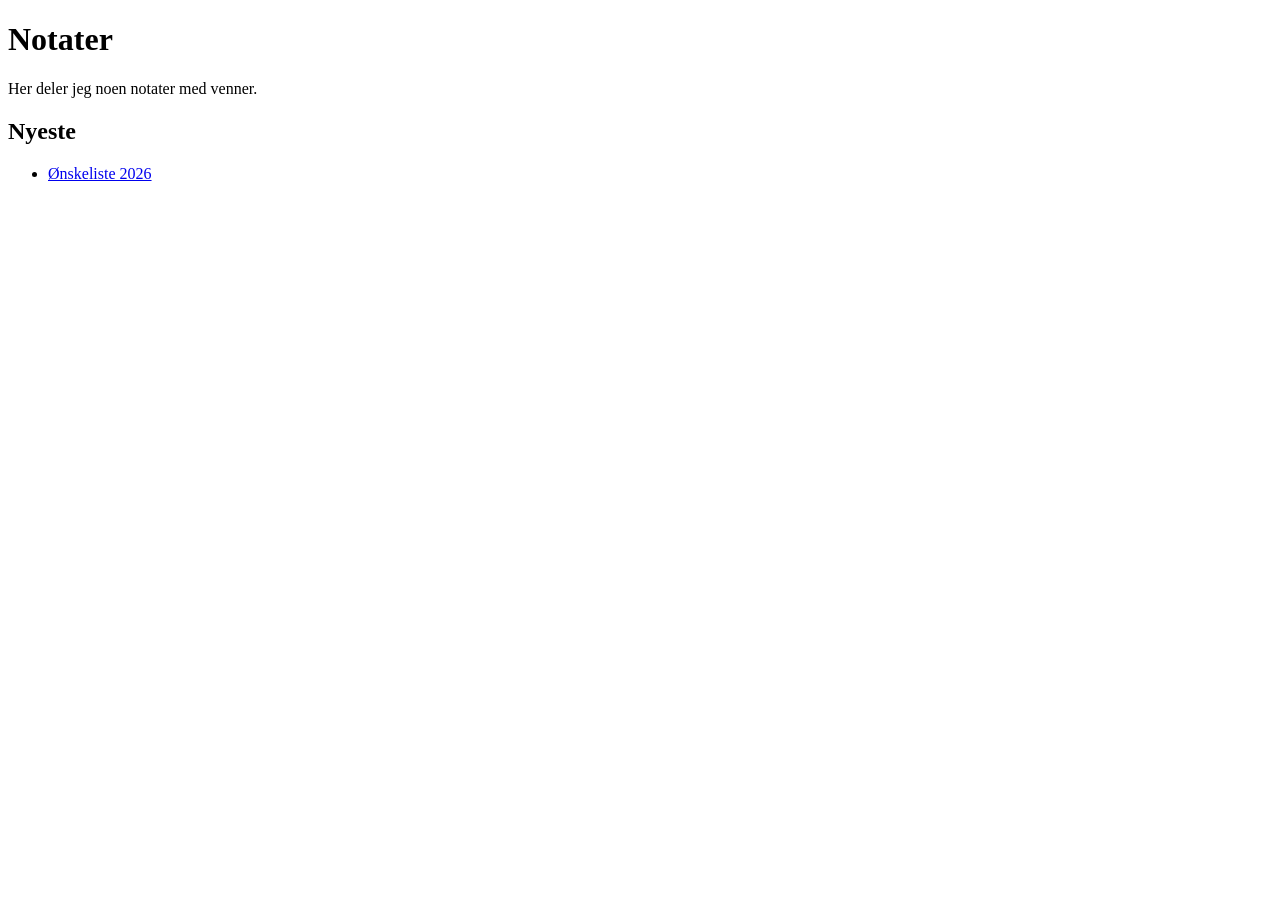
<file: docs/index.html>
<!doctype html>
<html lang="nb">
<head>
  <meta charset="utf-8">
  <meta name="viewport" content="width=device-width, initial-scale=1">
  <title>indeks</title>
</head>
<body>
  <h1>Notater</h1>
  <p>Her deler jeg noen notater med venner.</p>
  <h2>Nyeste</h2>
  <ul>
    <li><a href="ønskeliste-birger-published.html">Ønskeliste 2026</a></li>
  </ul>
</body>
</html>
</file>
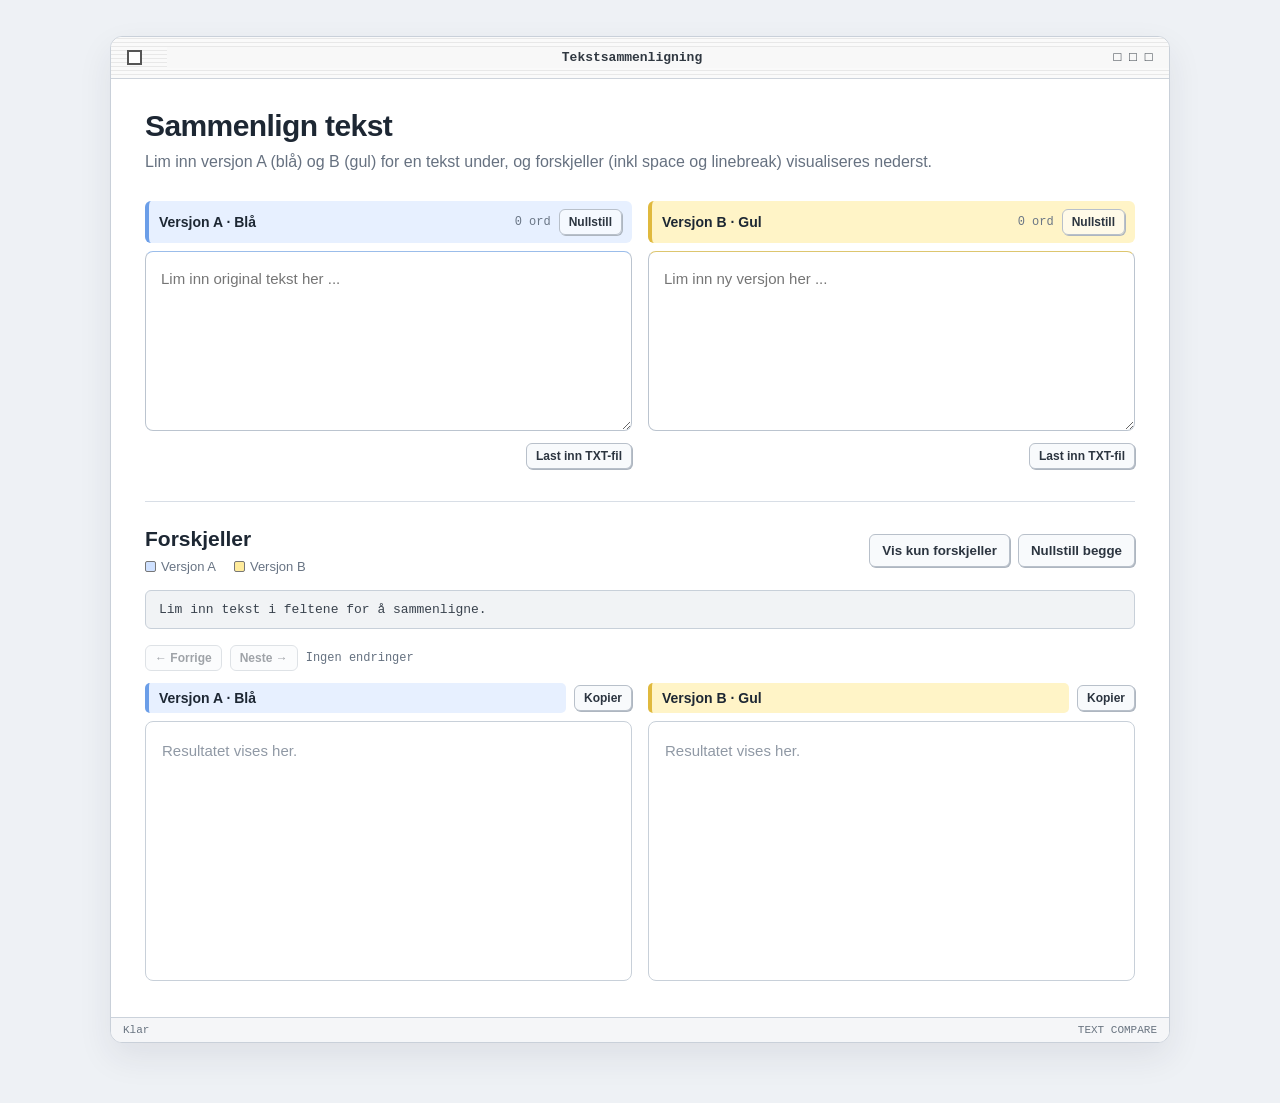
<file: text-compare.html>
<!doctype html>
<html lang="no">
<head>
<meta charset="utf-8">
<meta name="viewport" content="width=device-width,initial-scale=1">
<title>Sammenlign tekst</title>
<style>
*{box-sizing:border-box}body{margin:0;background:#eef1f5;color:#1d2733;font-family:Inter,-apple-system,BlinkMacSystemFont,"Segoe UI",Arial,sans-serif}.wrap{max-width:1100px;margin:36px auto 60px;padding:0 20px}.window{background:#fff;border:1px solid #c9d0d9;border-radius:12px;box-shadow:0 14px 35px #1f293715;overflow:hidden}.titlebar{height:42px;border-bottom:1px solid #cdd3db;display:grid;grid-template-columns:56px 1fr 72px;align-items:center;text-align:center;background:repeating-linear-gradient(0deg,#fafafa 0 3px,#e8e8e8 3px 4px);font:600 13px "Courier New",monospace;color:#303841}.titlebar b,.dots{background:#f8f8f8;padding:3px 9px}.box{width:15px;height:15px;border:2px solid #555;margin-left:16px;background:#fff}.content{padding:30px 34px 36px}h1{margin:0 0 7px;font-size:30px;letter-spacing:-.02em}h2{margin:0;font-size:21px}p{margin:0 0 26px;color:#667180;line-height:1.55}.inputgrid,.grid{display:grid;grid-template-columns:minmax(0,1fr) minmax(0,1fr);gap:16px}.inputgrid{align-items:start}.inputgrid .field{margin-top:0;min-width:0}.field{margin-top:22px}.labelrow{display:flex;justify-content:space-between;align-items:center;margin-bottom:8px;padding:8px 10px;border-radius:6px;font-size:14px;font-weight:650}.field-one .labelrow{background:#e7f0ff;border-left:4px solid #6b9ee8}.field-two .labelrow{background:#fff4c7;border-left:4px solid #e0b93e}.labelactions,.fieldtools,.diffnav{display:flex;align-items:center;gap:8px}.fieldtools{margin-top:8px;justify-content:flex-end}.count{color:#697585;font:12px "Courier New",monospace;font-weight:400}.btn{border:1px solid #b8c0ca;border-radius:6px;background:#f8fafc;color:#2c3540;padding:8px 12px;cursor:pointer;font-weight:600;box-shadow:1px 1px 0 #aeb6c0}.btn:hover{background:#eef2f6;border-color:#8f99a5}.btn:active{box-shadow:none;transform:translate(1px,1px)}.btn:disabled{opacity:.45;cursor:default;transform:none;box-shadow:none}.reset-one,.small{padding:5px 9px;font-size:12px}.reset-one{background:#fff9}textarea{width:100%;height:180px;min-height:180px;max-height:360px;resize:vertical;overflow-y:auto;padding:15px;border:1px solid #bbc4cf;border-radius:8px;background:#fff;color:#202833;font:15px/1.6 -apple-system,BlinkMacSystemFont,"Segoe UI",Arial,sans-serif}.field-one textarea{border-top-color:#9bbdea}.field-two textarea{border-top-color:#ddc66f}textarea.drag{outline:3px dashed #6b86a5;background:#f5f8fc}textarea:focus{outline:3px solid #dbe7f5;border-color:#6b86a5}.actions{display:flex;justify-content:center;margin:14px 0}.swap{font-family:"Courier New",monospace}.results{margin-top:32px;padding-top:25px;border-top:1px solid #d8dee6}.resulthead{display:flex;justify-content:space-between;gap:16px;align-items:center;flex-wrap:wrap}.resultactions{display:flex;gap:8px;flex-wrap:wrap}.legend{display:flex;gap:18px;margin-top:8px;font-size:13px;color:#687484}.dot{display:inline-block;width:11px;height:11px;border:1px solid #777;border-radius:2px;margin-right:5px;vertical-align:-1px}.blue{background:#cfe1ff}.yellow{background:#ffeb9b}.summary{margin:16px 0;padding:11px 13px;border:1px solid #c8d0d9;border-radius:6px;background:#f1f3f5;color:#39424d;font:13px "Courier New",monospace}.summary.identical{background:#eaf4ff;border-color:#9abfe8;color:#234f7d;font-weight:700}.navrow{display:flex;justify-content:space-between;align-items:center;gap:12px;margin:0 0 12px;flex-wrap:wrap}.diffcount{font:12px "Courier New",monospace;color:#657180}.viewhead{display:flex;justify-content:space-between;align-items:center;gap:8px;margin-bottom:8px}.viewtitle{flex:1;padding:7px 10px;border-radius:5px;font-size:14px;font-weight:650}.grid>div:first-child .viewtitle{background:#e7f0ff;border-left:4px solid #6b9ee8}.grid>div:last-child .viewtitle{background:#fff4c7;border-left:4px solid #e0b93e}.view{min-height:260px;height:auto;padding:16px;border:1px solid #c8d0d9;border-radius:8px;background:#fff;white-space:pre-wrap;overflow:visible;overflow-wrap:anywhere;font-size:15px;line-height:1.7}.removed{background:#cfe1ff;color:#164a8a}.added{background:#ffeb9b;color:#695300}.change{scroll-margin:80px}.activechange{outline:2px solid #1d2733;outline-offset:1px;border-radius:2px}.placeholder{color:#9099a5}.onlydiff .same{display:none}.onlydiff .view{white-space:normal}.onlydiff .change{display:inline-block;margin:2px 6px 2px 0;padding:1px 4px;white-space:pre-wrap}.onlydiff .change::before{content:attr(data-n);margin-right:5px;font:700 10px "Courier New",monospace;opacity:.6}.status{border-top:1px solid #cbd2db;background:#f5f6f8;padding:6px 12px;color:#697480;font:11px "Courier New",monospace;display:flex;justify-content:space-between}@media(max-width:700px){.wrap{margin-top:16px;padding:0 10px}.content{padding:22px 16px}.grid,.inputgrid{grid-template-columns:1fr}.titlebar{grid-template-columns:42px 1fr 52px}.view{min-height:220px;height:auto}}
</style>
</head>
<body>
<div class="wrap"><section class="window">
<header class="titlebar"><i class="box"></i><b>Tekstsammenligning</b><span class="dots">□ □ □</span></header>
<main class="content">
<h1>Sammenlign tekst</h1>
<p>Lim inn versjon A (blå) og B (gul) for en tekst under, og forskjeller (inkl space og linebreak) visualiseres nederst.</p>
<div class="inputgrid">
<div class="field field-one"><div class="labelrow"><label for="v1">Versjon A · Blå</label><div class="labelactions"><span class="count" id="count1">0 ord</span><button class="btn reset-one" id="clear1" type="button">Nullstill</button></div></div><textarea id="v1" placeholder="Lim inn original tekst her ..."></textarea><div class="fieldtools"><input id="file1" type="file" accept=".txt,text/plain" hidden><button class="btn small" id="load1" type="button">Last inn TXT-fil</button></div></div>
<div class="field field-two"><div class="labelrow"><label for="v2">Versjon B · Gul</label><div class="labelactions"><span class="count" id="count2">0 ord</span><button class="btn reset-one" id="clear2" type="button">Nullstill</button></div></div><textarea id="v2" placeholder="Lim inn ny versjon her ..."></textarea><div class="fieldtools"><input id="file2" type="file" accept=".txt,text/plain" hidden><button class="btn small" id="load2" type="button">Last inn TXT-fil</button></div></div>
</div>
<section class="results" id="results"><div class="resulthead"><div><h2>Forskjeller</h2><div class="legend"><span><span class="dot blue"></span>Versjon A</span><span><span class="dot yellow"></span>Versjon B</span></div></div><div class="resultactions"><button class="btn" id="toggleDiff">Vis kun forskjeller</button><button class="btn" id="clear">Nullstill begge</button></div></div><div class="summary" id="summary">Lim inn tekst i feltene for å sammenligne.</div><div class="navrow"><div class="diffnav"><button class="btn small" id="prev">← Forrige</button><button class="btn small" id="next">Neste →</button><span class="diffcount" id="diffcount">Ingen endringer</span></div></div><div class="grid"><div><div class="viewhead"><div class="viewtitle">Versjon A · Blå</div><button class="btn small" id="copy1">Kopier</button></div><div class="view" id="out1"><span class="placeholder">Resultatet vises her.</span></div></div><div><div class="viewhead"><div class="viewtitle">Versjon B · Gul</div><button class="btn small" id="copy2">Kopier</button></div><div class="view" id="out2"><span class="placeholder">Resultatet vises her.</span></div></div></div></section>
</main>
<footer class="status"><span id="status">Klar</span><span>TEXT COMPARE</span></footer>
</section></div>
<script>
const v1=document.getElementById('v1'),v2=document.getElementById('v2'),out1=document.getElementById('out1'),out2=document.getElementById('out2'),summary=document.getElementById('summary'),results=document.getElementById('results'),statusEl=document.getElementById('status');
function tokenize(t){return t.match(/\s+|[\p{L}\p{N}_]+|[^\s\p{L}\p{N}_]/gu)||[]}
function space(t){return /^\s+$/.test(t)}
function words(t){return(t.match(/[\p{L}\p{N}_]+/gu)||[]).length}
function escSpace(t){return t.replace(/\t/g,'⇥').split(String.fromCharCode(10)).join('↵'+String.fromCharCode(10))}
function lines(t){return t.match(/[^\n]*\n|[^\n]+/g)||[]}
const LIMIT=2e7,MAXD=2500;
// Myers O(ND) for long texts with few edits; returns 0=same/1=removed/2=added per token, or null above MAXD edits
function myers(a,b,s,n,m){
	const max=Math.min(n+m,MAXD),off=max,v=new Int32Array(2*max+2),trace=[];
	for(let d=0;d<=max;d++){
		trace.push(v.slice(off-d,off+d+1));
		for(let k=-d;k<=d;k+=2){
			let x=(k===-d||(k!==d&&v[off+k-1]<v[off+k+1]))?v[off+k+1]:v[off+k-1]+1,y=x-k;
			while(x<n&&y<m&&a[s+x]===b[s+y]){x++;y++}
			v[off+k]=x;
			if(x<n||y<m)continue;
			const ops=[];
			for(;d>0;d--){
				const vv=trace[d],pk=(k===-d||(k!==d&&vv[k-1+d]<vv[k+1+d]))?k+1:k-1,px=vv[pk+d],py=px-pk;
				while(x>px&&y>py){ops.push(0);x--;y--}
				ops.push(x===px?2:1);
				x=px;y=py;k=pk;
			}
			while(x-->0)ops.push(0);
			return ops.reverse();
		}
	}
	return null;
}
function lcs(a,b,force){
	let s=0,ea=a.length,eb=b.length;
	while(s<ea&&s<eb&&a[s]===b[s])s++;
	while(ea>s&&eb>s&&a[ea-1]===b[eb-1]){ea--;eb--}
	const n=ea-s,m=eb-s,w=m+1,big=(n+1)*w>LIMIT,ops=big?myers(a,b,s,n,m):null;
	if(big&&!ops&&!force)return null;
	const l=[],r=[];
	for(let k=0;k<s;k++){l.push([a[k],'same',-1]);r.push([b[k],'same',-1])}
	let g=-1;
	if(ops){
		let i=s,j=s,run=false;
		for(const o of ops){
			if(!o){l.push([a[i++],'same',-1]);r.push([b[j++],'same',-1]);run=false;continue}
			if(!run){g++;run=true}
			if(o===1)l.push([a[i++],'removed',g]);else r.push([b[j++],'added',g]);
		}
	}else if(big){
		g=0;
		for(let i=s;i<ea;i++)l.push([a[i],'removed',0]);
		for(let j=s;j<eb;j++)r.push([b[j],'added',0]);
	}else{
		const dp=new Uint16Array((n+1)*w);
		for(let i=n-1;i>=0;i--)for(let j=m-1;j>=0;j--)dp[i*w+j]=a[s+i]===b[s+j]?dp[(i+1)*w+j+1]+1:Math.max(dp[(i+1)*w+j],dp[i*w+j+1]);
		let i=0,j=0,run=false;
		while(i<n||j<m){
			if(i<n&&j<m&&a[s+i]===b[s+j]){l.push([a[s+i],'same',-1]);r.push([b[s+j],'same',-1]);i++;j++;run=false;continue}
			if(!run){g++;run=true}
			if(j>=m||(i<n&&dp[(i+1)*w+j]>=dp[i*w+j+1]))l.push([a[s+i++],'removed',g]);else r.push([b[s+j++],'added',g]);
		}
	}
	for(let k=ea;k<a.length;k++){l.push([a[k],'same',-1]);r.push([b[k-ea+eb],'same',-1])}
	return{l,r,groups:g+1};
}
function diff(aText,bText){return lcs(tokenize(aText),tokenize(bText))||Object.assign(lcs(lines(aText),lines(bText),true),{coarse:true})}
function render(el,pieces,kind){
	el.textContent='';
	if(!pieces.length){el.innerHTML='<span class="placeholder">Resultatet vises her.</span>';return}
	let s=null,buf='',pk,pg;
	pieces.forEach(([t,k,g])=>{
		if(!s||k!==pk||g!==pg){
			if(s)s.textContent=buf;
			s=document.createElement('span');buf='';pk=k;pg=g;
			s.className=k==='same'?'same':kind+' change';
			if(k!=='same'){s.dataset.group=g;s.dataset.n=g+1}
			el.appendChild(s);
		}
		buf+=(k!=='same'&&space(t))?escSpace(t):t;
	});
	s.textContent=buf;
}
let groups=0,cur=-1,timer;
const prevBtn=document.getElementById('prev'),nextBtn=document.getElementById('next'),diffcount=document.getElementById('diffcount');
function go(step){
	if(!groups)return;
	cur=cur<0?(step>0?0:groups-1):(cur+step+groups)%groups;
	document.querySelectorAll('.activechange').forEach(e=>e.classList.remove('activechange'));
	const hits=document.querySelectorAll('.change[data-group="'+cur+'"]');
	hits.forEach(e=>e.classList.add('activechange'));
	if(hits[0])hits[0].scrollIntoView({block:'center',behavior:'smooth'});
	diffcount.textContent='Endring '+(cur+1)+' av '+groups;
}
function hasFiles(e){return[...e.dataTransfer.types].includes('Files')}
function schedule(){clearTimeout(timer);timer=setTimeout(update,150)}
function update(){document.getElementById('count1').textContent=words(v1.value)+' ord';document.getElementById('count2').textContent=words(v2.value)+' ord';const d=diff(v1.value,v2.value);render(out1,d.l,'removed');render(out2,d.r,'added');const empty=!v1.value&&!v2.value,identical=!empty&&d.groups===0;summary.classList.toggle('identical',identical);summary.textContent=empty?'Lim inn tekst i feltene for å sammenligne.':identical?'✓ Tekstene er identiske.':d.groups+' endring'+(d.groups===1?'':'er')+' funnet.'+(d.coarse?' Lang tekst: sammenlignet linje for linje.':'');groups=d.groups;cur=-1;prevBtn.disabled=nextBtn.disabled=!groups;diffcount.textContent=groups?groups+' endring'+(groups===1?'':'er'):'Ingen endringer'}
prevBtn.onclick=()=>go(-1);nextBtn.onclick=()=>go(1);
document.getElementById('toggleDiff').onclick=e=>{results.classList.toggle('onlydiff');e.currentTarget.textContent=results.classList.contains('onlydiff')?'Vis all tekst':'Vis kun forskjeller'};
async function copyText(text,button){try{await navigator.clipboard.writeText(text);const old=button.textContent;button.textContent='Kopiert';statusEl.textContent='Kopiert til utklippstavlen';setTimeout(()=>button.textContent=old,1200)}catch{statusEl.textContent='Kunne ikke kopiere'}}
document.getElementById('copy1').onclick=e=>copyText(v1.value,e.currentTarget);document.getElementById('copy2').onclick=e=>copyText(v2.value,e.currentTarget);
function loadFile(input,target){const f=input.files[0];if(!f)return;const r=new FileReader();r.onload=()=>{target.value=r.result;update();statusEl.textContent='Lastet inn '+f.name};r.readAsText(f);input.value=''}
document.getElementById('load1').onclick=()=>document.getElementById('file1').click();document.getElementById('load2').onclick=()=>document.getElementById('file2').click();document.getElementById('file1').onchange=e=>loadFile(e.target,v1);document.getElementById('file2').onchange=e=>loadFile(e.target,v2);
[[v1,document.getElementById('file1')],[v2,document.getElementById('file2')]].forEach(([area])=>{area.addEventListener('dragover',e=>{if(!hasFiles(e))return;e.preventDefault();area.classList.add('drag')});area.addEventListener('dragleave',()=>area.classList.remove('drag'));area.addEventListener('drop',e=>{if(!hasFiles(e))return;e.preventDefault();area.classList.remove('drag');const f=e.dataTransfer.files[0];if(!f||(!f.name.toLowerCase().endsWith('.txt')&&f.type!=='text/plain')){statusEl.textContent='Bare TXT-filer støttes';return}const r=new FileReader();r.onload=()=>{area.value=r.result;update();statusEl.textContent='Lastet inn '+f.name};r.readAsText(f)})});
v1.addEventListener('input',schedule);v2.addEventListener('input',schedule);document.getElementById('clear1').onclick=()=>{v1.value='';update();v1.focus()};document.getElementById('clear2').onclick=()=>{v2.value='';update();v2.focus()};document.getElementById('clear').onclick=()=>{v1.value='';v2.value='';update();v1.focus()};update();
</script>
</body>
</html>
</file>
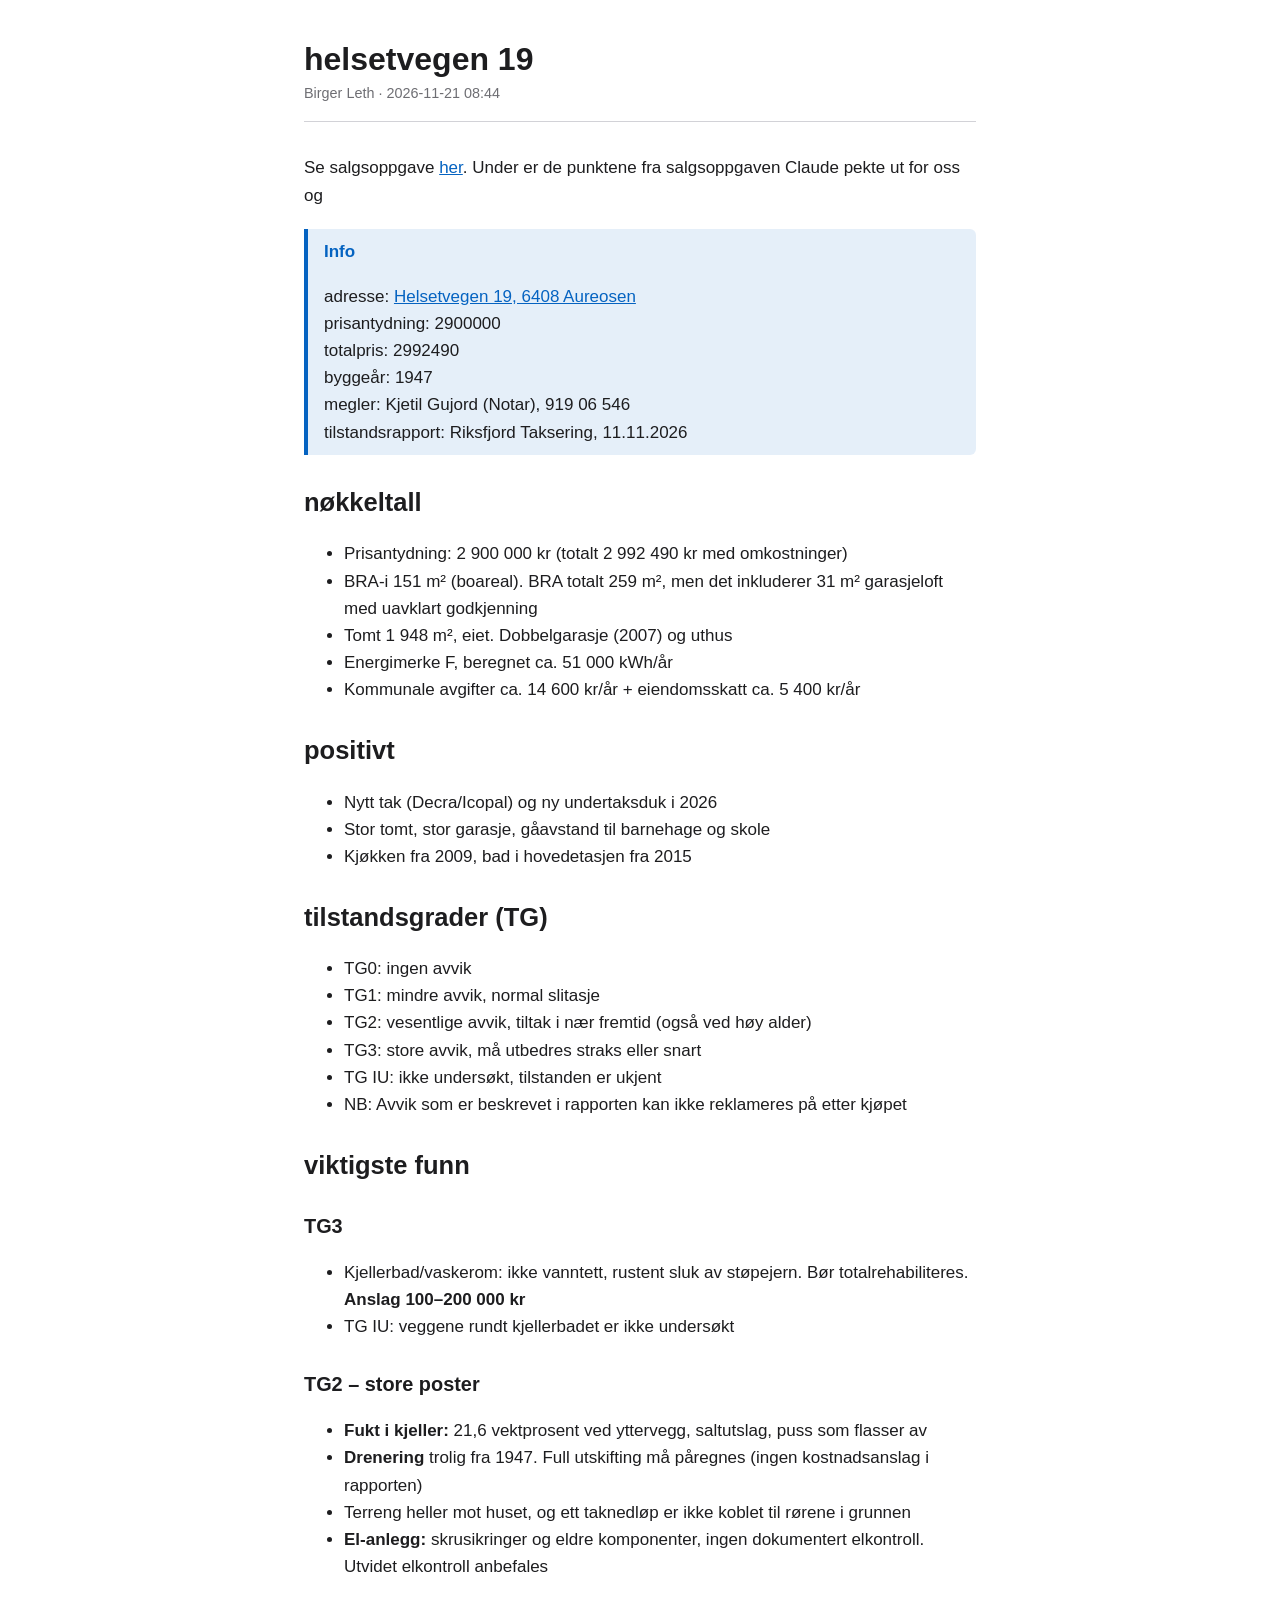
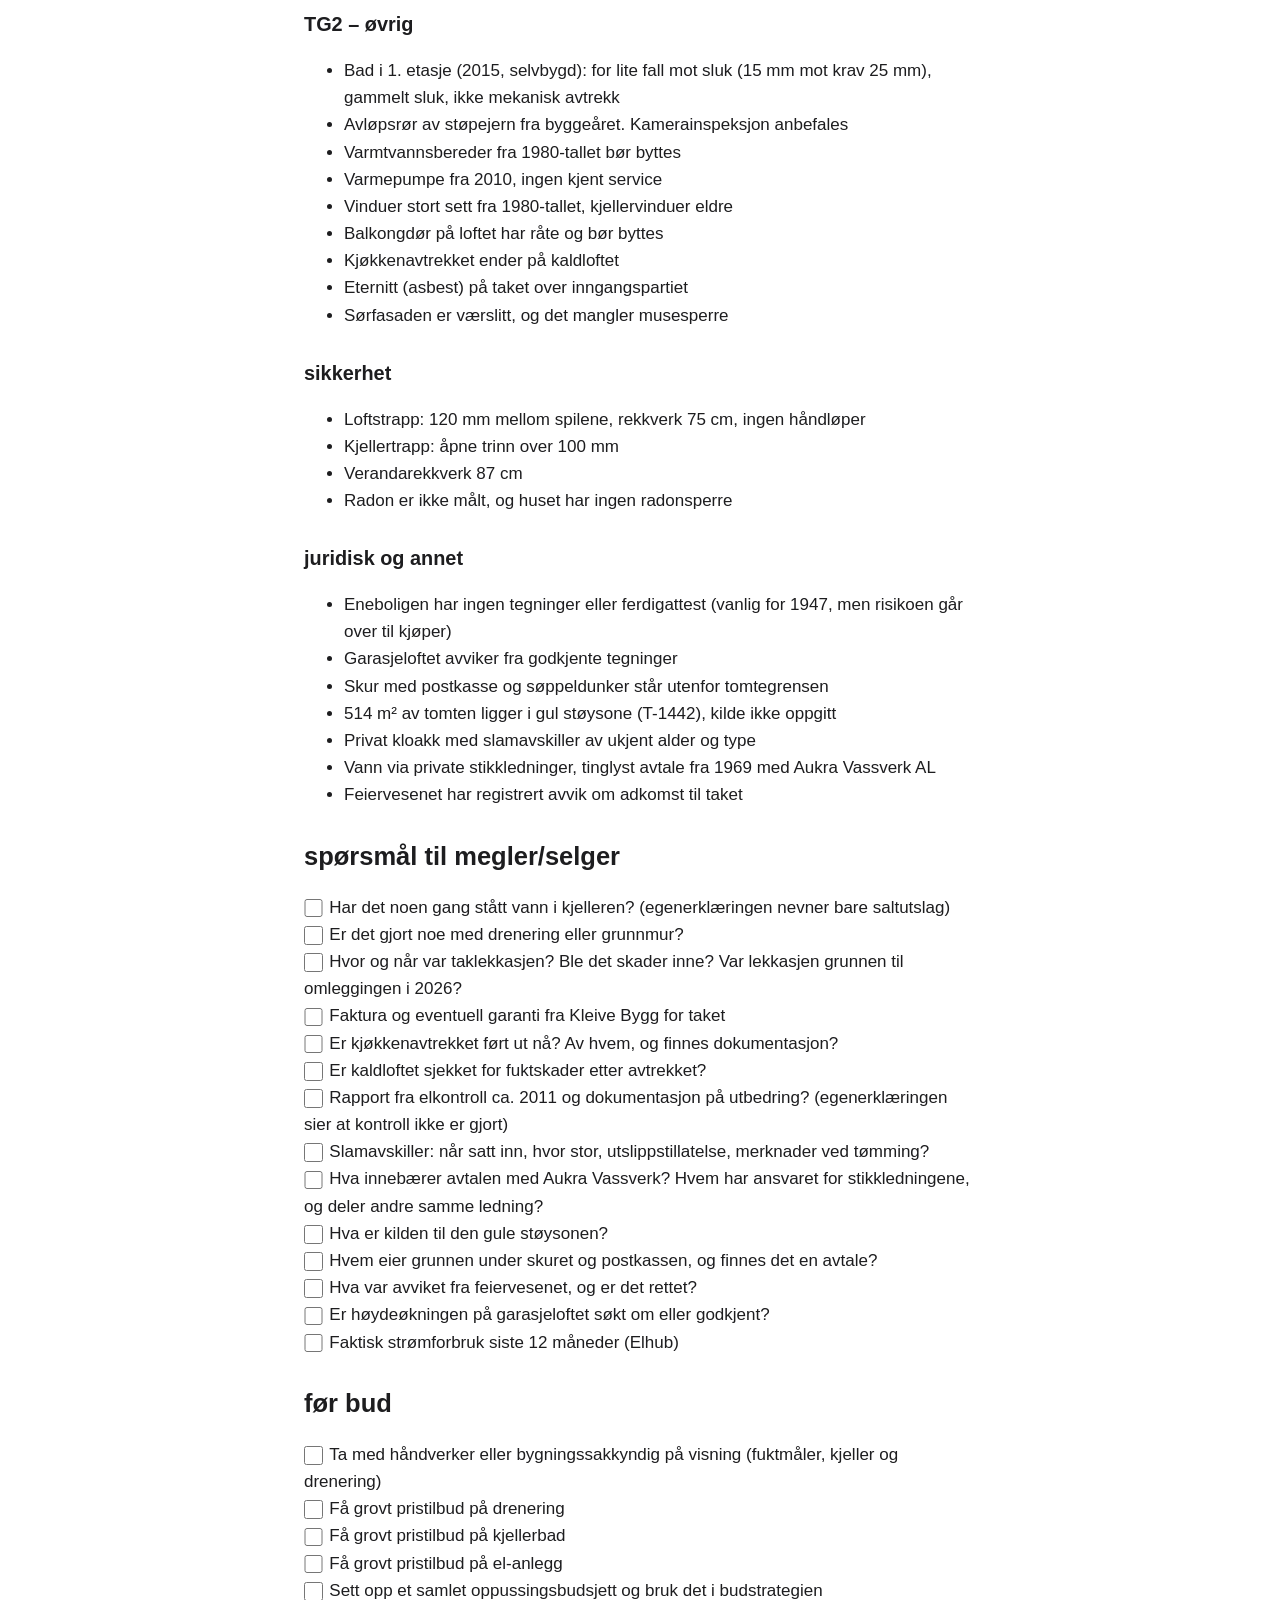
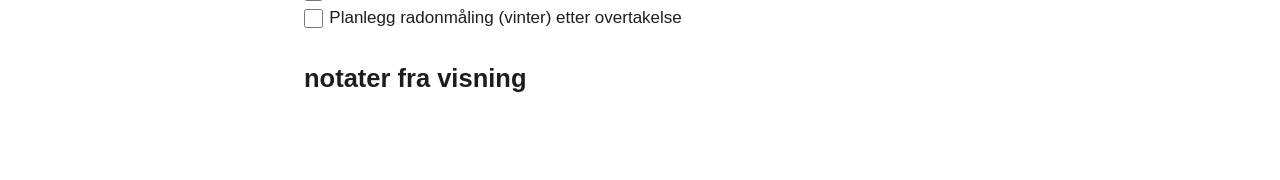
<file: docs/helsetvegen-19.html>
<!DOCTYPE html>
<!-- Pandoc-mal for build.py --web: ett Obsidian-notat → én selvstendig HTML-side.
     Stilen ligger i memo.css (legges inn i fila med --embed-resources).
     note-id brukes av web_out_path til å oppdage to notater med samme sidenavn. -->
<html lang="nb">
<head>
<meta charset="utf-8">
<meta name="viewport" content="width=device-width, initial-scale=1">
<meta name="note-id" content="helsetvegen-19-published.md">
<meta name="robots" content="noindex">
<meta property="og:type" content="article">
<meta property="og:title" content="helsetvegen 19">
<meta property="og:description" content="Se salgsoppgave her. Under er de punktene fra salgsoppgaven Claude pekte ut for oss og">
<meta name="description" content="Se salgsoppgave her. Under er de punktene fra salgsoppgaven Claude pekte ut for oss og">
<meta property="og:url" content="https://birletos.github.io/birlet/helsetvegen-19.html">
<meta property="og:image" content="https://birletos.github.io/birlet/og-image.png">
<meta name="twitter:card" content="summary_large_image">
<meta name="author" content="Birger Leth">
<title>helsetvegen 19</title>
<style type="text/css">:root {
--bg: #ffffff;
--fg: #1d1d1f;
--muted: #6e6e73;
--rule: #d2d2d7;
--code-bg: #f5f5f7;
--link: #0563c1;
}
@media (prefers-color-scheme: dark) {
:root {
--bg: #1c1c1e;
--fg: #f5f5f7;
--muted: #98989d;
--rule: #3a3a3c;
--code-bg: #2c2c2e;
--link: #64a8ff;
}
}
body {
margin: 0;
background: var(--bg);
color: var(--fg);
font: 17px/1.6 -apple-system, BlinkMacSystemFont, "Segoe UI", Helvetica, Arial, sans-serif;
}
main {
max-width: 42rem;
margin: 0 auto;
padding: 2.5rem 1rem 4rem;
}
header { border-bottom: 1px solid var(--rule); margin-bottom: 2rem; padding-bottom: 1rem; }
h1.title { font-size: 2rem; line-height: 1.2; margin: 0 0 .25rem; }
.subtitle { font-size: 1.15rem; color: var(--muted); margin: 0 0 .5rem; }
.meta { color: var(--muted); font-size: .9rem; margin: 0; }
h2, h3, h4 { line-height: 1.25; margin-top: 2rem; }
a { color: var(--link); }
img { max-width: 100%; height: auto; }
figure { margin: 1.5rem 0; }
figcaption { color: var(--muted); font-size: .9rem; }
blockquote { margin: 1rem 0; padding: 0 1rem; border-left: 3px solid var(--rule); color: var(--muted); }
code, pre { background: var(--code-bg); border-radius: 4px; font-size: .9em; }
code { padding: .1em .3em; }
pre { padding: .8rem 1rem; overflow-x: auto; }
pre code { padding: 0; background: none; }
table { border-collapse: collapse; display: block; overflow-x: auto; }
th, td { border-bottom: 1px solid var(--rule); padding: .4rem .8rem; text-align: left; }
mark { background: #ffe58a; color: #1d1d1f; padding: 0 .15em; }
hr { border: 0; border-top: 1px solid var(--rule); margin: 2rem 0; }
.callout {
--accent: #0563c1;
margin: 1.25rem 0;
padding: .6rem 1rem;
border-left: 4px solid var(--accent);
background: color-mix(in srgb, var(--accent) 10%, transparent);
border-radius: 0 6px 6px 0;
}
.callout > :last-child { margin-bottom: 0; }
.callout-title { color: var(--accent); font-weight: 700; margin-bottom: .25rem; }
.callout-title p { margin: 0; }
.cardlink {
display: flex;
gap: 1rem;
margin: 1.25rem 0;
border: 1px solid var(--rule);
border-radius: 8px;
overflow: hidden;
color: inherit;
text-decoration: none;
}
.cardlink:hover { border-color: var(--link); }
.cardlink-text { flex: 1; min-width: 0; padding: .7rem 1rem; display: flex; flex-direction: column; gap: .2rem; }
.cardlink-title { font-weight: 600; }
.cardlink-description { color: var(--muted); font-size: .9rem; display: -webkit-box; -webkit-line-clamp: 2; -webkit-box-orient: vertical; overflow: hidden; }
.cardlink-host { color: var(--muted); font-size: .8rem; }
.cardlink-host img { vertical-align: -2px; }
.cardlink-image { width: 8rem; object-fit: cover; flex: none; }
@media (max-width: 30rem) { .cardlink-image { display: none; } }

ul.task-list { list-style: none; padding-left: 0; }
ul.task-list ul, ul.task-list ol { padding-left: 1.5rem; }
ul.task-list input[type="checkbox"] { margin: 0 .5em 0 0; vertical-align: middle; }

ul.task-list input[type="checkbox"] { width: 1.4em; height: 1.4em; accent-color: var(--link); }
</style>
</head>
<body>
<main>
<header>
<h1 class="title">helsetvegen 19</h1>
<p class="meta">Birger Leth · 2026-11-21 08:44</p>
</header>
<p>Se salgsoppgave <a href="https://www.finn.no/realestate/homes/ad.html?finnkode=481201400">her</a>.
Under er de punktene fra salgsoppgaven Claude pekte ut for oss og</p>
<div class="callout" style="--accent: #0563C1">
<div class="callout-title">
Info
</div>
<p>adresse: <a href="https://maps.google.com/?cid=5472772539984934524">Helsetvegen 19,
6408 Aureosen</a><br />
prisantydning: 2900000<br />
totalpris: 2992490<br />
byggeår: 1947<br />
megler: Kjetil Gujord (Notar), 919 06 546<br />
tilstandsrapport: Riksfjord Taksering, 11.11.2026</p>
</div>
<h2 id="nøkkeltall">nøkkeltall</h2>
<ul>
<li>Prisantydning: 2 900 000 kr (totalt 2 992 490 kr med
omkostninger)</li>
<li>BRA-i 151 m² (boareal). BRA totalt 259 m², men det inkluderer 31 m²
garasjeloft med uavklart godkjenning</li>
<li>Tomt 1 948 m², eiet. Dobbelgarasje (2007) og uthus</li>
<li>Energimerke F, beregnet ca. 51 000 kWh/år</li>
<li>Kommunale avgifter ca. 14 600 kr/år + eiendomsskatt ca. 5 400
kr/år</li>
</ul>
<h2 id="positivt">positivt</h2>
<ul>
<li>Nytt tak (Decra/Icopal) og ny undertaksduk i 2026</li>
<li>Stor tomt, stor garasje, gåavstand til barnehage og skole</li>
<li>Kjøkken fra 2009, bad i hovedetasjen fra 2015</li>
</ul>
<h2 id="tilstandsgrader-tg">tilstandsgrader (TG)</h2>
<ul>
<li>TG0: ingen avvik</li>
<li>TG1: mindre avvik, normal slitasje</li>
<li>TG2: vesentlige avvik, tiltak i nær fremtid (også ved høy
alder)</li>
<li>TG3: store avvik, må utbedres straks eller snart</li>
<li>TG IU: ikke undersøkt, tilstanden er ukjent</li>
<li>NB: Avvik som er beskrevet i rapporten kan ikke reklameres på etter
kjøpet</li>
</ul>
<h2 id="viktigste-funn">viktigste funn</h2>
<h3 id="tg3">TG3</h3>
<ul>
<li>Kjellerbad/vaskerom: ikke vanntett, rustent sluk av støpejern. Bør
totalrehabiliteres. <strong>Anslag 100–200 000 kr</strong></li>
<li>TG IU: veggene rundt kjellerbadet er ikke undersøkt</li>
</ul>
<h3 id="tg2-store-poster">TG2 – store poster</h3>
<ul>
<li><strong>Fukt i kjeller:</strong> 21,6 vektprosent ved yttervegg,
saltutslag, puss som flasser av</li>
<li><strong>Drenering</strong> trolig fra 1947. Full utskifting må
påregnes (ingen kostnadsanslag i rapporten)</li>
<li>Terreng heller mot huset, og ett taknedløp er ikke koblet til rørene
i grunnen</li>
<li><strong>El-anlegg:</strong> skrusikringer og eldre komponenter,
ingen dokumentert elkontroll. Utvidet elkontroll anbefales</li>
</ul>
<h3 id="tg2-øvrig">TG2 – øvrig</h3>
<ul>
<li>Bad i 1. etasje (2015, selvbygd): for lite fall mot sluk (15 mm mot
krav 25 mm), gammelt sluk, ikke mekanisk avtrekk</li>
<li>Avløpsrør av støpejern fra byggeåret. Kamerainspeksjon
anbefales</li>
<li>Varmtvannsbereder fra 1980-tallet bør byttes</li>
<li>Varmepumpe fra 2010, ingen kjent service</li>
<li>Vinduer stort sett fra 1980-tallet, kjellervinduer eldre</li>
<li>Balkongdør på loftet har råte og bør byttes</li>
<li>Kjøkkenavtrekket ender på kaldloftet</li>
<li>Eternitt (asbest) på taket over inngangspartiet</li>
<li>Sørfasaden er værslitt, og det mangler musesperre</li>
</ul>
<h3 id="sikkerhet">sikkerhet</h3>
<ul>
<li>Loftstrapp: 120 mm mellom spilene, rekkverk 75 cm, ingen
håndløper</li>
<li>Kjellertrapp: åpne trinn over 100 mm</li>
<li>Verandarekkverk 87 cm</li>
<li>Radon er ikke målt, og huset har ingen radonsperre</li>
</ul>
<h3 id="juridisk-og-annet">juridisk og annet</h3>
<ul>
<li>Eneboligen har ingen tegninger eller ferdigattest (vanlig for 1947,
men risikoen går over til kjøper)</li>
<li>Garasjeloftet avviker fra godkjente tegninger</li>
<li>Skur med postkasse og søppeldunker står utenfor tomtegrensen</li>
<li>514 m² av tomten ligger i gul støysone (T-1442), kilde ikke
oppgitt</li>
<li>Privat kloakk med slamavskiller av ukjent alder og type</li>
<li>Vann via private stikkledninger, tinglyst avtale fra 1969 med Aukra
Vassverk AL</li>
<li>Feiervesenet har registrert avvik om adkomst til taket</li>
</ul>
<h2 id="spørsmål-til-meglerselger">spørsmål til megler/selger</h2>
<ul class="task-list">
<li><label><input type="checkbox"></input>Har det noen gang stått vann i
kjelleren? (egenerklæringen nevner bare saltutslag)</label></li>
<li><label><input type="checkbox"></input>Er det gjort noe med drenering eller
grunnmur?</label></li>
<li><label><input type="checkbox"></input>Hvor og når var taklekkasjen? Ble
det skader inne? Var lekkasjen grunnen til omleggingen i
2026?</label></li>
<li><label><input type="checkbox"></input>Faktura og eventuell garanti fra
Kleive Bygg for taket</label></li>
<li><label><input type="checkbox"></input>Er kjøkkenavtrekket ført ut nå? Av
hvem, og finnes dokumentasjon?</label></li>
<li><label><input type="checkbox"></input>Er kaldloftet sjekket for fuktskader
etter avtrekket?</label></li>
<li><label><input type="checkbox"></input>Rapport fra elkontroll ca. 2011 og
dokumentasjon på utbedring? (egenerklæringen sier at kontroll ikke er
gjort)</label></li>
<li><label><input type="checkbox"></input>Slamavskiller: når satt inn, hvor
stor, utslippstillatelse, merknader ved tømming?</label></li>
<li><label><input type="checkbox"></input>Hva innebærer avtalen med Aukra
Vassverk? Hvem har ansvaret for stikkledningene, og deler andre samme
ledning?</label></li>
<li><label><input type="checkbox"></input>Hva er kilden til den gule
støysonen?</label></li>
<li><label><input type="checkbox"></input>Hvem eier grunnen under skuret og
postkassen, og finnes det en avtale?</label></li>
<li><label><input type="checkbox"></input>Hva var avviket fra feiervesenet, og
er det rettet?</label></li>
<li><label><input type="checkbox"></input>Er høydeøkningen på garasjeloftet
søkt om eller godkjent?</label></li>
<li><label><input type="checkbox"></input>Faktisk strømforbruk siste 12
måneder (Elhub)</label></li>
</ul>
<h2 id="før-bud">før bud</h2>
<ul class="task-list">
<li><label><input type="checkbox"></input>Ta med håndverker eller
bygningssakkyndig på visning (fuktmåler, kjeller og
drenering)</label></li>
<li><label><input type="checkbox"></input>Få grovt pristilbud på
drenering</label></li>
<li><label><input type="checkbox"></input>Få grovt pristilbud på
kjellerbad</label></li>
<li><label><input type="checkbox"></input>Få grovt pristilbud på
el-anlegg</label></li>
<li><label><input type="checkbox"></input>Sett opp et samlet
oppussingsbudsjett og bruk det i budstrategien</label></li>
<li><label><input type="checkbox"></input>Planlegg radonmåling (vinter) etter
overtakelse</label></li>
</ul>
<h2 id="notater-fra-visning">notater fra visning</h2>
</main>
</body>
</html>
</file>
